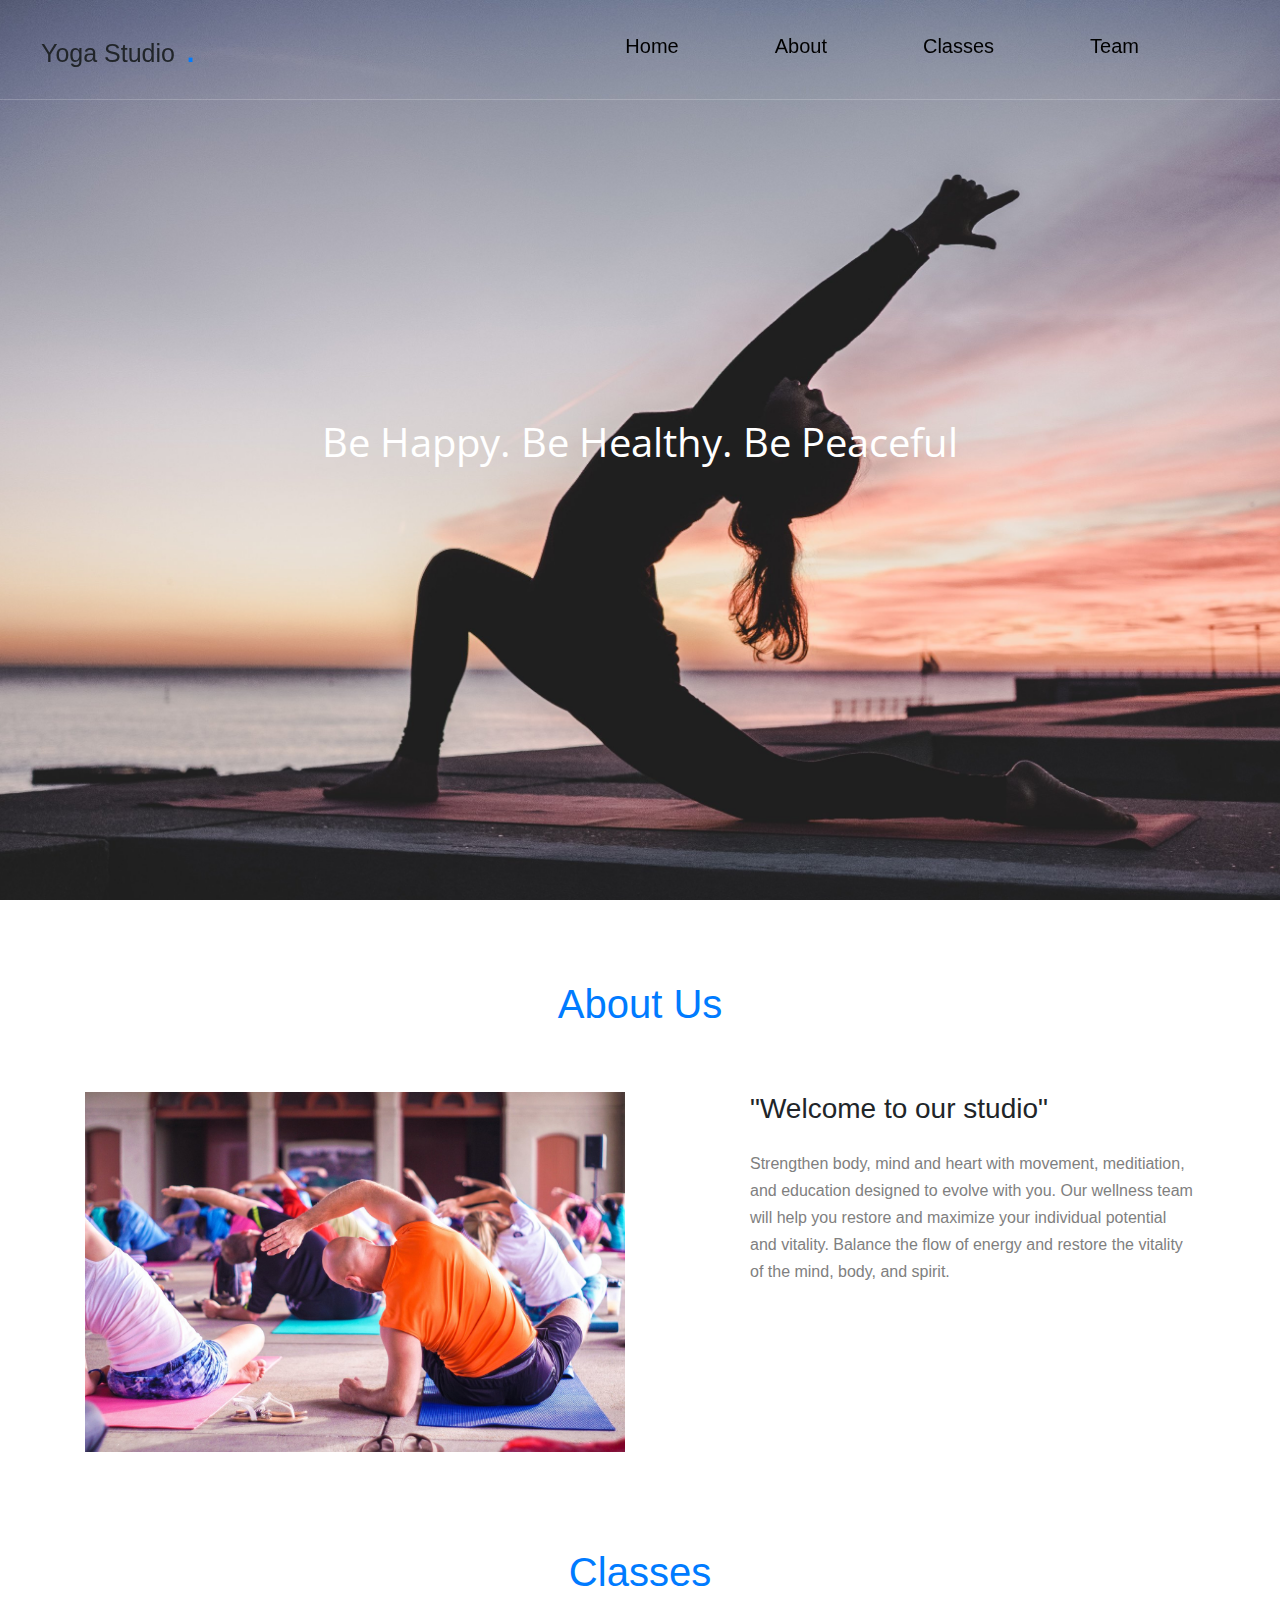
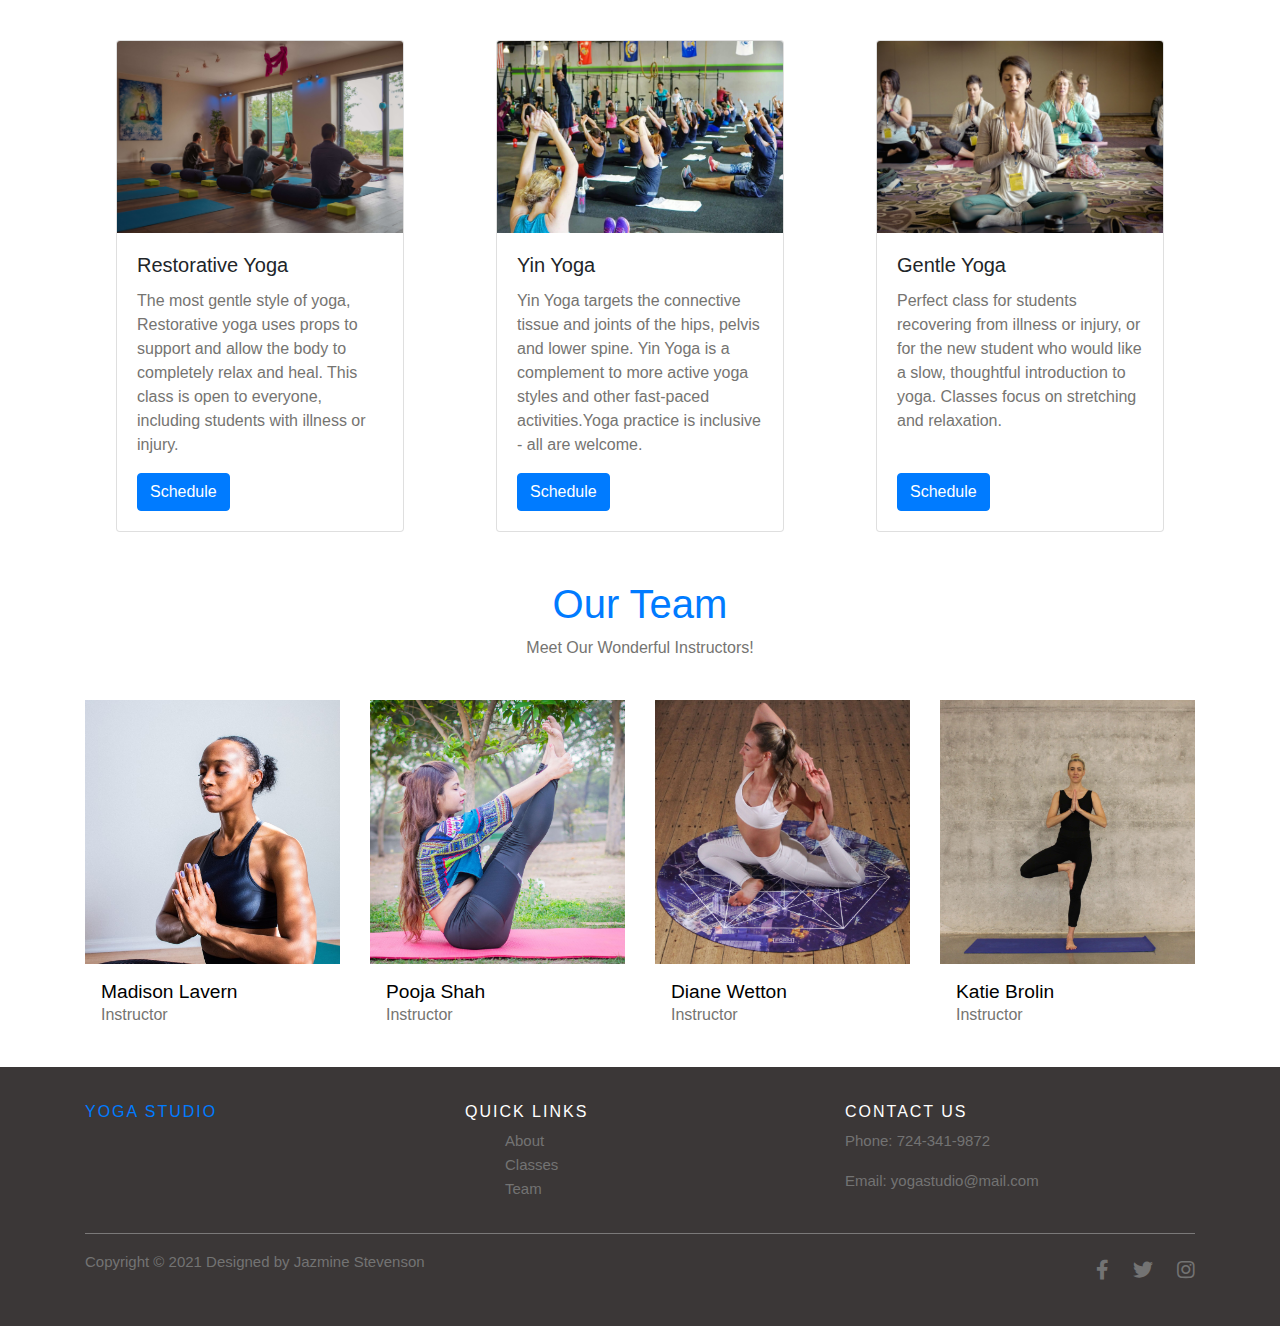
<file: index.html>
<!doctype html>
<html lang="en">
  <head>
    <!-- Required meta tags -->
    <meta charset="utf-8">
    <meta name="viewport" content="width=device-width, initial-scale=1, shrink-to-fit=no">

    <!-- Bootstrap CSS -->
    <link rel="stylesheet" href="https://stackpath.bootstrapcdn.com/bootstrap/4.4.1/css/bootstrap.min.css" integrity="sha384-Vkoo8x4CGsO3+Hhxv8T/Q5PaXtkKtu6ug5TOeNV6gBiFeWPGFN9MuhOf23Q9Ifjh" crossorigin="anonymous">

    <!--Custom CSS-->
    <link rel="stylesheet" type="text/css" href="yoga.css"> 


    <!--Fonts-->
    <link href="https://fonts.googleapis.com/css2?family=Open+Sans+Condensed:wght@300&display=swap" rel="stylesheet">

    <link rel="stylesheet" type="text/css" href="https://cdnjs.cloudflare.com/ajax/libs/font-awesome/5.13.0/css/all.min.css">


    <title>Yoga Studio</title>
  </head>
<body>
  <a name="home"></a>
  <div class="hero overlay" style="background-image: url(imgs/yoga1.jpg);" id="home-section">

    <div class="container quote">
      <div class="quote-text">
        <p>Be Happy. Be Healthy. Be Peaceful</p>
      </div>
    </div>


    <!--NAVIGATION BAR-->
    <div class="container">
    <nav class="mainnavbar navbar navbar-expand-md fixed-top">
  <span class="navbar-brand pb-2 pl-40">Yoga Studio<span class="text-primary">.</span></span>
  <button class="navbar-toggler" type="button" data-toggle="collapse" data-target="#navbarNav" aria-controls="navbarNav" aria-expanded="false" aria-label="Toggle navigation">
    <span><i class="fas fa-bars"></i></span>
  </button>

  <div class="navbar-list pb-2 collapse navbar-collapse" id="navbarNav">
    <ul id="menu-button" class="navbar-nav">
      <li class="nav-item active">
        <a class="nav-link" href="#home">Home <span class="sr-only">(current)</span></a>
      </li>
      <li class="nav-item">
        <a class="nav-link" href="#about">About</a>
      </li>
      <li class="nav-item">
        <a class="nav-link" href="#classes">Classes</a>
      </li> 
      <li class="nav-item">
        <a class="nav-link" href="#team">Team</a>
      </li>  
    </ul>
  </div>
  </nav>
  </div><!--end of navbar-->
</div>

<!--About Section-->
  <a name="about"></a>
  <div class="about-section">
    <div class="container">
      <div class="row mb-5">
        <div class="col-12 text-center">
          <h2 class="about-title mb-3">About Us</h2>
        </div>
      </div>

      <div class="row">
        <div class="col-sm-12 col-lg-6">
          <figure class="yoga-about-img">
            <img src="imgs/yogaaboutimg.jpg" alt="people in a yoga class" class="img-fluid">
          </figure>
        </div>

        <div class="col-lg-5 ml-auto about-text">
          <div class="mb-4">
            <h3 class="mb-4">"Welcome to our studio"</h3>
            <p>Strengthen body, mind and heart with movement, meditiation, and education designed to evolve with you. Our wellness team will help you restore and maximize your individual potential and vitality. Balance the flow of energy and restore the vitality of the mind, body, and spirit.</p>
          </div>
        </div>
      </div>
    </div>
  </div>

<!--Classes Section-->
  <a name="classes"></a>
  <div class="class-section">
    <div class="container mb-6">
      <div class="row">
        <div class="col-12 text-center">
          <h2 class="classes-title mb-4">Classes</h2>
        </div>
      </div>

      <div class="row">
        <div class="col-sm-12 col-md-6 col-lg-4 classes">
          <div class="card" style="width: 18rem;">
            <img src="imgs/restoreyoga.jpg" class="card-img-top" alt="people doing yoga inside room">
            <div class="card-body">
              <h5 class="card-title">Restorative Yoga</h5>
              <p class="card-text">The most gentle style of yoga, Restorative yoga uses props to support and allow the body to completely relax and heal. This class is open to everyone, including students with illness or injury.</p>
              <a href="#" class="btn btn-primary">Schedule</a>
            </div>
          </div>
        </div>

      <div class="col-sm-12 col-md-6 col-lg-4 classes">
          <div class="card" style="width: 18rem;">
            <img src="imgs/yinyoga1.jpg" class="card-img-top" alt="people doing yoga inside gym">
            <div class="card-body">
              <h5 class="card-title">Yin Yoga</h5>
              <p class="card-text">Yin Yoga targets the connective tissue and joints of the hips, pelvis and lower spine. Yin Yoga is a complement to more active yoga styles and other fast-paced activities.Yoga practice is inclusive - all are welcome.</p>
              <a href="#" class="btn btn-primary">Schedule</a>
            </div>
          </div>
        </div>

        <div class="col-sm-12 col-md-6 col-lg-4 classes gentle-card">
          <div class="card" style="width: 18rem;">
            <img src="imgs/gentleyoga.jpg" class="card-img-top" alt="group of people doing yoga">
            <div class="card-body">
              <h5 class="card-title">Gentle Yoga</h5>
              <p class="card-text">Perfect class for students recovering from illness or injury, or for the new student who would like a slow, thoughtful introduction to yoga. Classes focus on stretching and relaxation.</p>
              <a href="#" class="btn btn-primary mt-4">Schedule</a>
            </div>
          </div>
        </div>
      </div>
    </div>
  </div>

<!-- Team Section -->
  <a name="team"></a>
  <div class="team-section">
    <div class="container mb-4">
      <div class="row mb-4">
        <div class="col-12 text-center mt-5">
          <h2 class="team-title">Our Team</h2>
          <p>Meet Our Wonderful Instructors!</p>
        </div> 
      </div>

      <div class="row">
        <div class="col-md-6 col-lg-3 instructors">
          <div class="team-member">
            <img src="imgs/madison.jpg" class="img-fluid" alt="woman doing yoga pose">
            <div class="p-3">
              <h3>Madison Lavern</h3>
              <span class="position">Instructor</span>
            </div>
          </div>
        </div>
         <div class="col-md-6 col-lg-3 instructors">
           <div class="team-member">
            <img src="imgs/pooja.jpg" class="img-fluid" alt="woman doing yoga pose">
            <div class="p-3">
              <h3>Pooja Shah</h3>
              <span class="position">Instructor</span>
            </div>
          </div>
        </div>
         <div class="col-md-6 col-lg-3 instructors">
           <div class="team-member">
            <img src="imgs/diane.jpg" class="img-fluid" alt="woman doing yoga pose">
            <div class="p-3">
              <h3>Diane Wetton</h3>
              <span class="position">Instructor</span>
            </div>
          </div>
        </div>
        <div class="col-md-6 col-lg-3">
          <div class="team-member">
            <img src="imgs/katie.jpg" class="img-fluid" alt="woman doing yoga pose">
            <div class="p-3">
              <h3>Katie Brolin</h3>
              <span class="position">Instructor</span>
            </div>
          </div>
        </div>
      </div>
    </div>
  </div>

<!-- Footer -->
  <footer class="site-footer">
    <div class="container">
      <div class="row">
        <div class="col-sm-12 col-md-4 footer-brand">
          <h6>Yoga Studio</h6>
        </div>

        <div class="col-sm-12 col-md-4">
          <h6>Quick Links</h6>
            <ul class="footer-links">
              <li><a href="#about">About</a></li>
              <li><a href="#classes">Classes</a></li>
              <li><a href="#team">Team</a></li>
            </ul>
        </div>

        <div class="col-sm-12 col-md-4">
          <h6>Contact Us</h6>
          <p>Phone: 724-341-9872</p>
          <p>Email: yogastudio@mail.com</p>
        </div>
      </div>
      <hr> 
    </div>

    <div class="container">
      <div class="row">
        <div class="col-sm-12 col-md-6">
          <p class="copyright-text">Copyright &copy; 2021 Designed by Jazmine Stevenson</p>
        </div>

        <div class="col-sm-12 col-md-6 icons">
          <ul class="social-icons">
            <li><a class="facebook" href="#"><i class="fab fa-facebook-f"></i></a></li>
            <li><a class="twitter" href="#"><i class="fab fa-twitter"></i></a></li>
            <li><a class="instagram" href="#"><i class="fab fa-instagram"></i></a></li>
          </ul>
        </div>
      </div> 
    </div>
  </footer>







    <!-- Optional JavaScript -->
    <!-- jQuery first, then Popper.js, then Bootstrap JS -->
    <script src="https://code.jquery.com/jquery-3.4.1.slim.min.js" integrity="sha384-J6qa4849blE2+poT4WnyKhv5vZF5SrPo0iEjwBvKU7imGFAV0wwj1yYfoRSJoZ+n" crossorigin="anonymous"></script>
    <script src="https://cdn.jsdelivr.net/npm/popper.js@1.16.0/dist/umd/popper.min.js" integrity="sha384-Q6E9RHvbIyZFJoft+2mJbHaEWldlvI9IOYy5n3zV9zzTtmI3UksdQRVvoxMfooAo" crossorigin="anonymous"></script>
    <script src="https://stackpath.bootstrapcdn.com/bootstrap/4.4.1/js/bootstrap.min.js" integrity="sha384-wfSDF2E50Y2D1uUdj0O3uMBJnjuUD4Ih7YwaYd1iqfktj0Uod8GCExl3Og8ifwB6" crossorigin="anonymous"></script>

    <script src="yoga.js"></script>
  </body>
</html>
</file>
<file: yoga.css>
/*HEADER*/
.hero {
  	background-size: cover;
  	background-repeat: no-repeat;
  	background-position: top;
  	background-position: center center; 
  	min-height: 600px;
  	height: calc(100vh); 
  	position: relative;
 }

.quote{
	text-align: center;
}

.quote-text{
	position: absolute;
	top: 50%;
	left: 50%;
	transform: translate(-50%, -50%);
}

.quote p{
	font-size: 40px;
	color: white;
	font-family: 'Open Sans Condensed', sans-serif;
}

/*NavBar*/
.navbar{
	border-bottom: 1px solid rgba(255, 255, 255, 0.2);
	height: 100px;
}

.navbar-brand{
	font-size: 25px;
	padding-left: 25px;
	margin-right:20px;
}

.text-primary{
	padding-left: 10px;
	font-size: 40px;
	color: #f2b67c;
}

/*Navbar Icon Start*/
.navbar-toggler i{
	color: black;
}

.navbar-toggler{
	border: 2px solid black;
}

.menu-list{
	background: white !important;   /*JS*/
	color: black;
}

.navbar-toggler:focus, .navbar-toggler:hover {
	outline: none;
}

/*Navbar Icon End*/

.navbar-list{
	justify-content: flex-end;
	margin-right: 37px;
}

.navbar li{
	width: 100%;
	padding-right: 80px;
}

.navbar-nav .nav-link{
	color: black;
	font-size: 20px;
}

.navbar li a:hover{
	color:#007bff;

}

/*About Section*/

.container {
	width: 100%;
    padding-right: 15px;
    padding-left: 15px;
    margin-right: auto;
    margin-left: auto;
}

.row {
	display: flex;

}

.about-section .container {
	position: relative;
}

.about-section {
	padding: 5em 0;
}

h2 {
	color: #007bff;
	font-size: 40px;
}

.yoga-about-img {
	position: relative;
}

figure {
	margin: 0 0 1rem;
}

.about-text p {
	line-height: 1.7;
	color: gray;
}

/*Classes Section*/
.card {
	margin-top: 20px;
}

.card-img-top {
	width: 100%;
    height: 15vw;
	object-fit: cover;
}

.card-text {
	color: #757471;
}

.card-body {
	min-height: 298px;
}

.class-section .classes {
	display: flex;
	justify-content: center;
}


/*Team Section*/
.team-section p {
	color: #757471;
}

.team-section img {
	height: 16.5rem;
	object-fit: cover;
}

.team-member h3 {
	color: #000;
    margin: 0;
    bottom: 0;
    font-size: 1.2rem;
}

.team-member .position{
	color: #757471;
}

/*Footer*/
.site-footer{
	background-color: #3b3737;
	padding:30px 0 20px;
	font-size:15px;
  	line-height:24px;
  	color:#737373;
}

.footer-links{
	list-style: none;
}

.site-footer a{
  color:#737373;
}

.site-footer a:hover{
	text-decoration: none;
	color: #007bff;
}

.site-footer h6{
	color:#fff;
	font-size:16px;
	text-transform:uppercase;
	margin-top:5px;
	letter-spacing:2px
}

.footer-brand h6 {
	color: #007bff;
}

.site-footer hr {
  border-top-color:#bbb;
  opacity:0.5;
}

.site-footer .social-icons a {
  line-height:40px;
  margin-left:20px;
  margin-right:0;
  font-size: 20px;
}

.social-icons {
	list-style-type: none;
	text-align: right;
}

.social-icons li {
	display: inline-block;
}

.facebook i:hover {
	color: #2459ad;
}

.twitter i:hover {
	color: #689ced;
}

.instagram i:hover {
	color: #f0264f;
}

.copyright-text {
	margin: 0;
}



/*Media Queries*/

@media(max-width: 767px) {
	.navbar{
		height: auto;
	}

	.navbar-nav .nav-link{
		font-size: 15px;
	}

	.navbar-brand{
		font-size:20px;
		color: black;
	}

	.navbar-list{
		margin-right: 0;
	}

	.navbar-list ul{
		text-align: center;
	}

	.navbar-list li{
		padding-right: 0;
	}

     /*TEAM SECTION*/

	.team-member img{
		width: 312px;
	}

	.team-section{
		text-align: center;
	}

        /*FOOTER*/

	.site-footer{
		text-align: center;
		padding-top: 0;
	}

	.footer-links{
		padding-left: 0;
	}

	.site-footer ul{
		text-align: center;
		padding-left: 0;
	}

	.facebook i {
		color: #2459ad;
	}

	.twitter i {
		color: #689ced;
	}

	.instagram i {
		color: #f0295e;
	}

}


@media(max-width: 991px) {
	.gentle-card {
		margin-left: auto;
		margin-right: auto;
	}

	.card-img-top {
		height: 195px;
	}

	.navbar-brand {
		font-size: 20px;
	}

	.navbar-list {
		margin-right: 0;
	}

	.navbar-nav .nav-link {
		font-size: 18px;
	}
	.about-text {
		text-align: center;
	}
}
</file>
